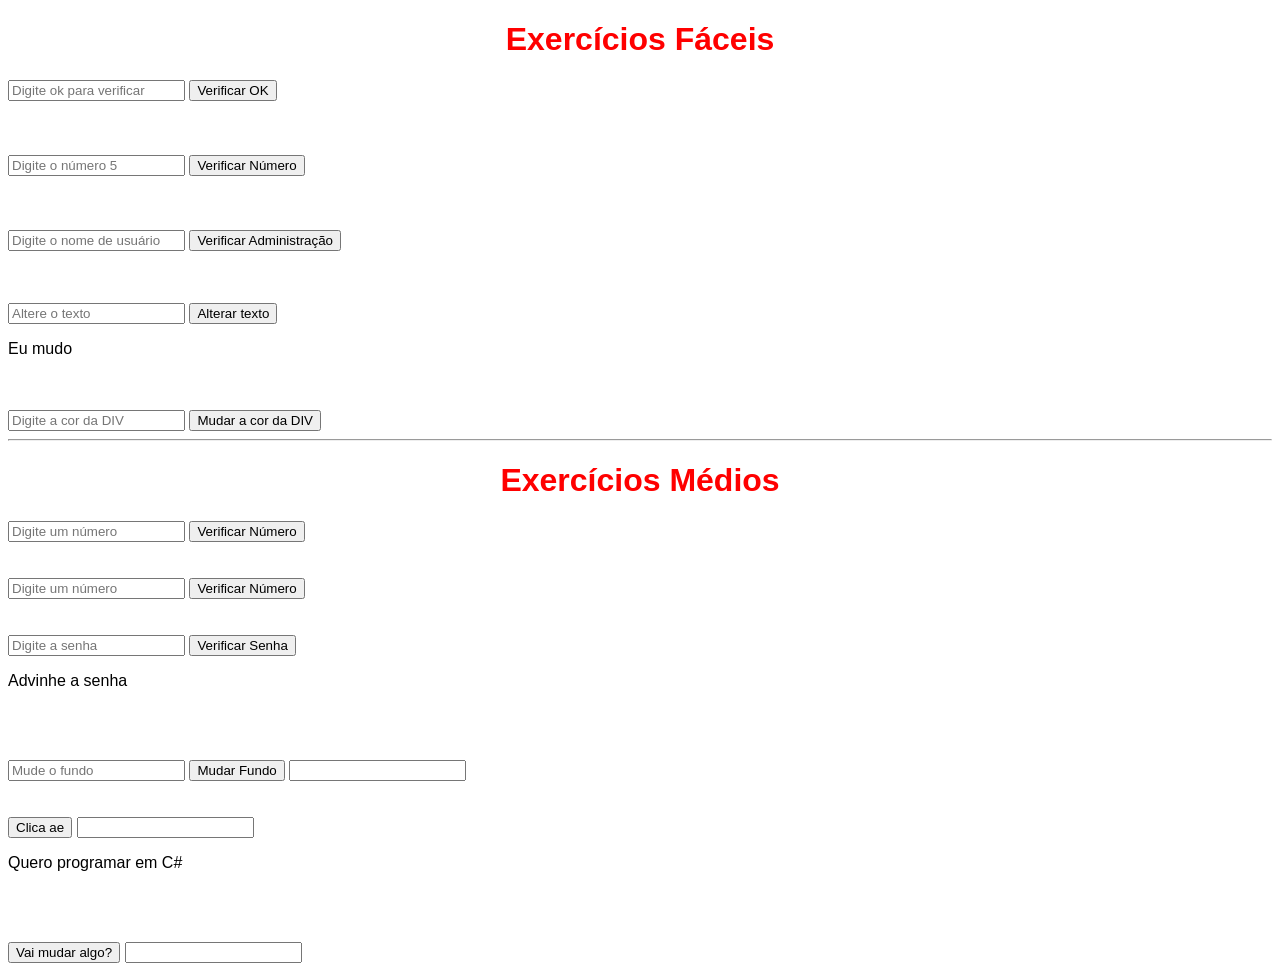
<file: javascript2/index.html>
<!DOCTYPE html>
<html lang="pt-br">

<head>
    <meta charset="UTF-8">
    <meta name="viewport" content="width=device-width, initial-scale=1.0">
    <title>AtvdJS02</title>
    <link rel="stylesheet" href="style.css">
</head>

<body>
    <main>
        <h1>Exercícios Fáceis</h1>

        <input type="text" id="ok" placeholder="Digite ok para verificar">
        <button onclick="averiguar()">Verificar OK</button> <br>
        <br>
        <br>
        <br>

        <input type="text" id="num5" placeholder="Digite o número 5">
        <button onclick="vernum5()">Verificar Número</button> <br>
        <br>
            <br>
        <br>

        <input type="text" id="admsupremo" placeholder="Digite o nome de usuário">
        <button onclick="veradmsupremo()">Verificar Administração</button>
        <p id="resultadoadm"></p>
        <br>
            <br>
        
        <input type="text" id="testar" placeholder="Altere o texto">
        <button onclick="alterartexto()">Alterar texto</button>
        <p id="elemuda">Eu mudo</p>
        <br>
            <br>

        <div id="divzinha">
            <input type="text" id="divazul" placeholder="Digite a cor da DIV">
            <button onclick="mudarcor()">Mudar a cor da DIV</button>
        </div>
                
        <hr>

        <h1>Exercícios Médios</h1>

        <input type="number" id="averiguarnumero10" placeholder="Digite um número">
        <button onclick="numbermaiorque10()">Verificar Número</button>
        <br>
            <br>
        <br>

        <input type="number" id="menor50" placeholder="Digite um número">
        <button onclick="numbermenorque50()">Verificar Número</button>
        <br>
            <br>   
        <br>

        <input type="text" id="versenha" placeholder="Digite a senha">
        <button onclick="versenha()">Verificar Senha</button>
        <p id="resultadosenha">Advinhe a senha</p>
        <br>
            <br>   
        <br>

        <input type="text" id="fundoescuro" placeholder="Mude o fundo">
        <button onclick="mudarfundo()">Mudar Fundo</button>

        <input type="text">

    <br>
        <br>
    <br>

    <button onclick="lucas2()">Clica ae</button>
    <input type="number" id="cld">
    <p id="ldc3">Quero programar em C#</p>

    <br>
        <br>
    <br>

    <button onclick="slaoxe()">Vai mudar algo?</button>
    <input type="text" id="cesar244">

    </main>
    <script src="script.js"></script>
</body>

</html>
</file>
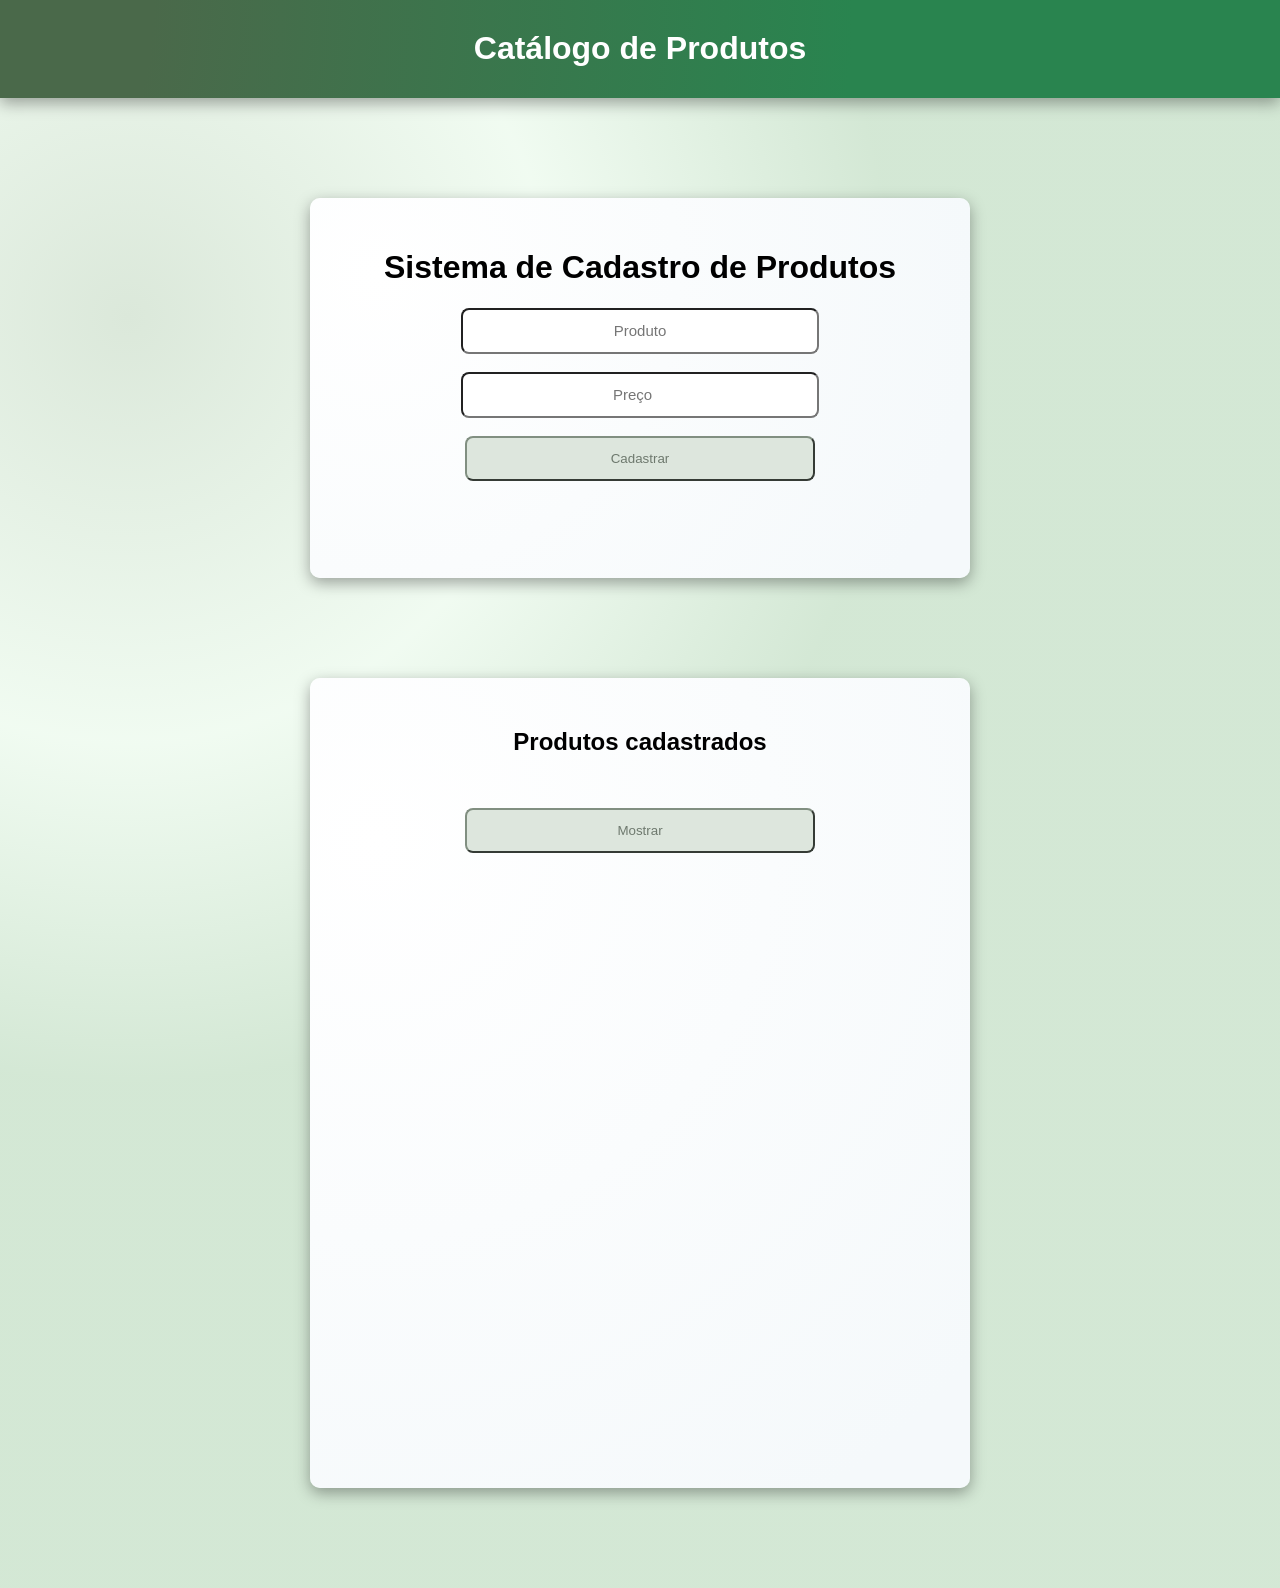
<file: javascript4/index.html>
<!DOCTYPE html>
<html lang="pt-br">

<head>
    <meta charset="UTF-8">
    <meta name="viewport" content="width=device-width, initial-scale=1.0">
    <title>JS4</title>
    <link rel="stylesheet" href="style.css">
</head>

<body>

    <header>
        <h1>Catálogo de Produtos</h1>
    </header>
    <div class="bulbasaur">
        <h1>Sistema de Cadastro de Produtos</h1>
        <input type="text" id="produto" placeholder="Produto" class="moltres">
        <br>      
        <input type="number" id="preco" placeholder="Preço" class="moltres">
        <br>
        <button onclick="cadastro()" class="zapdos">Cadastrar</button>
        <p id="mensagem"></p>
    </div>

    <div class="ivysaur">
        <h2>Produtos cadastrados</h2>
        <ul id="listaProdutos"></ul>
        <button onclick="mostrar()" class="zapdos">Mostrar</button>
        <p id="quantidade"></p>
        <br>
        <p id="itens"></p>
        
        
    </div>

    <script src="script.js"></script>
</body>

</html>
</file>
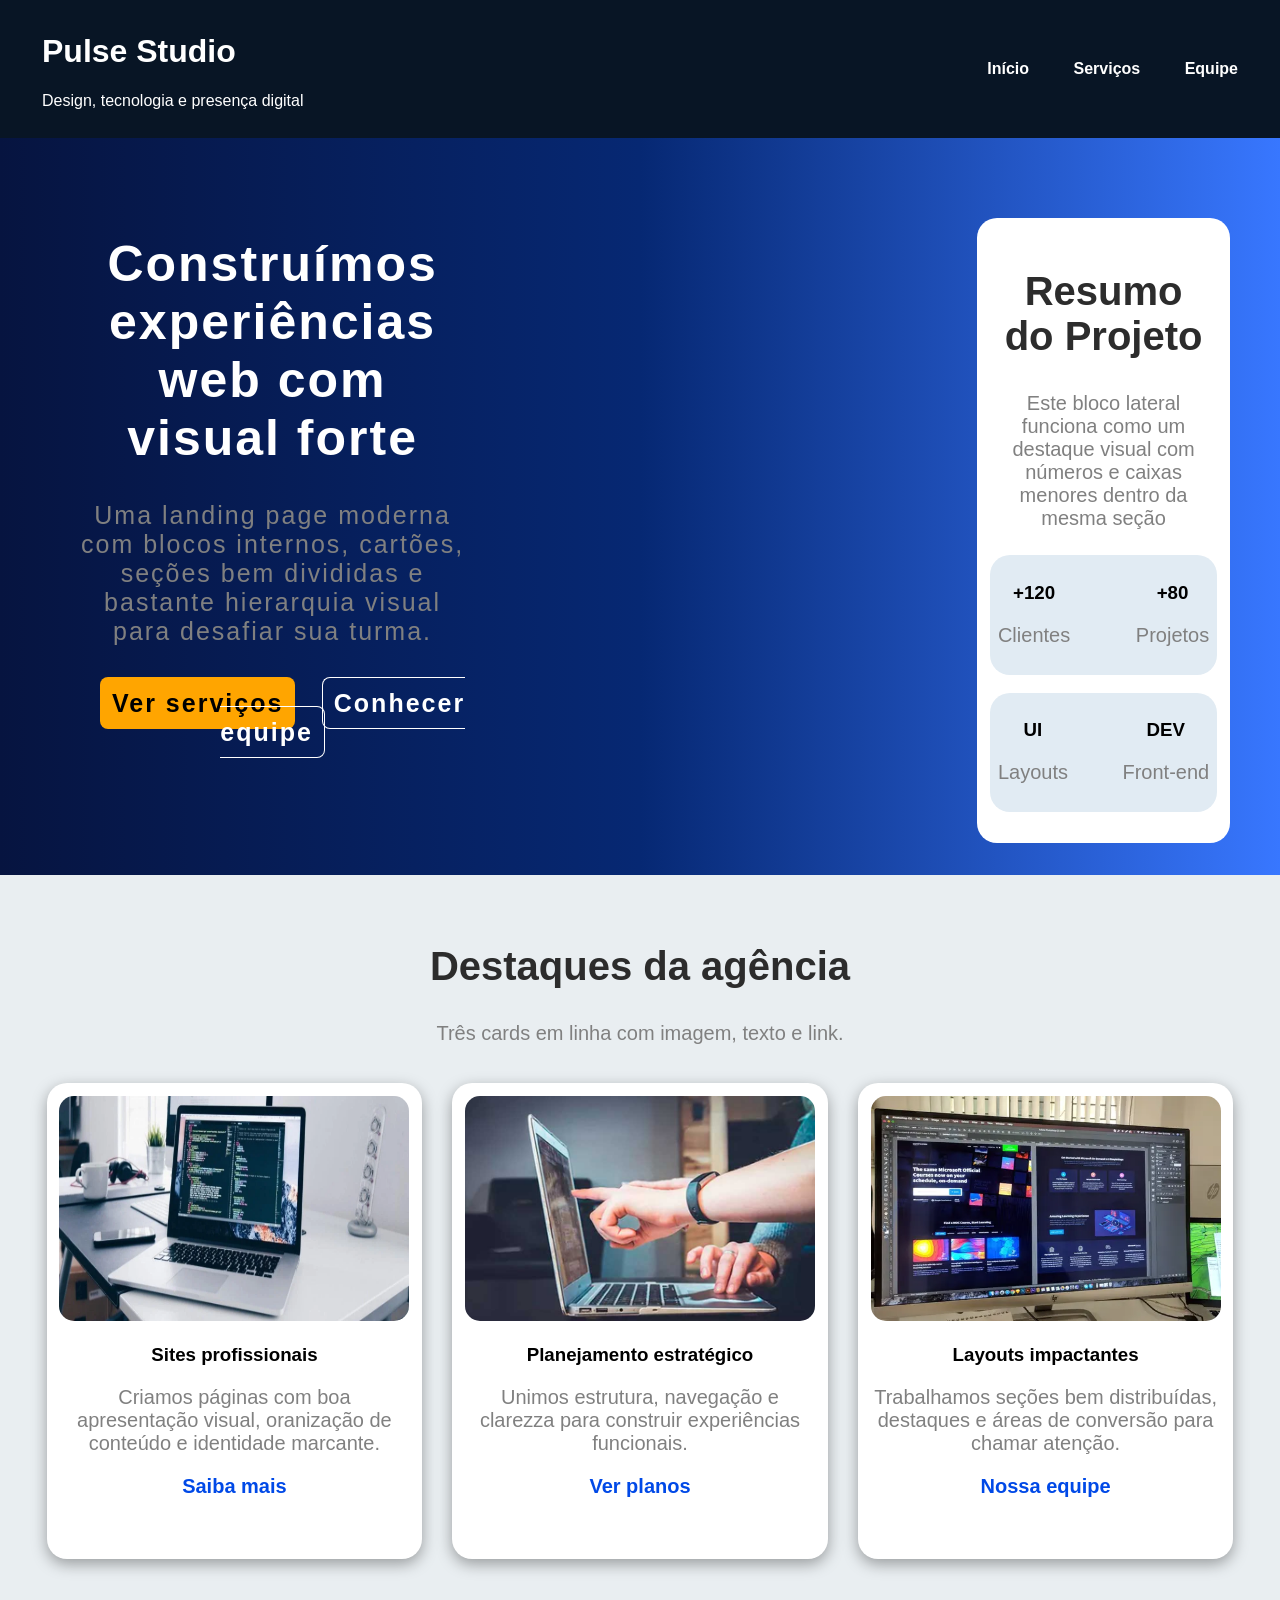
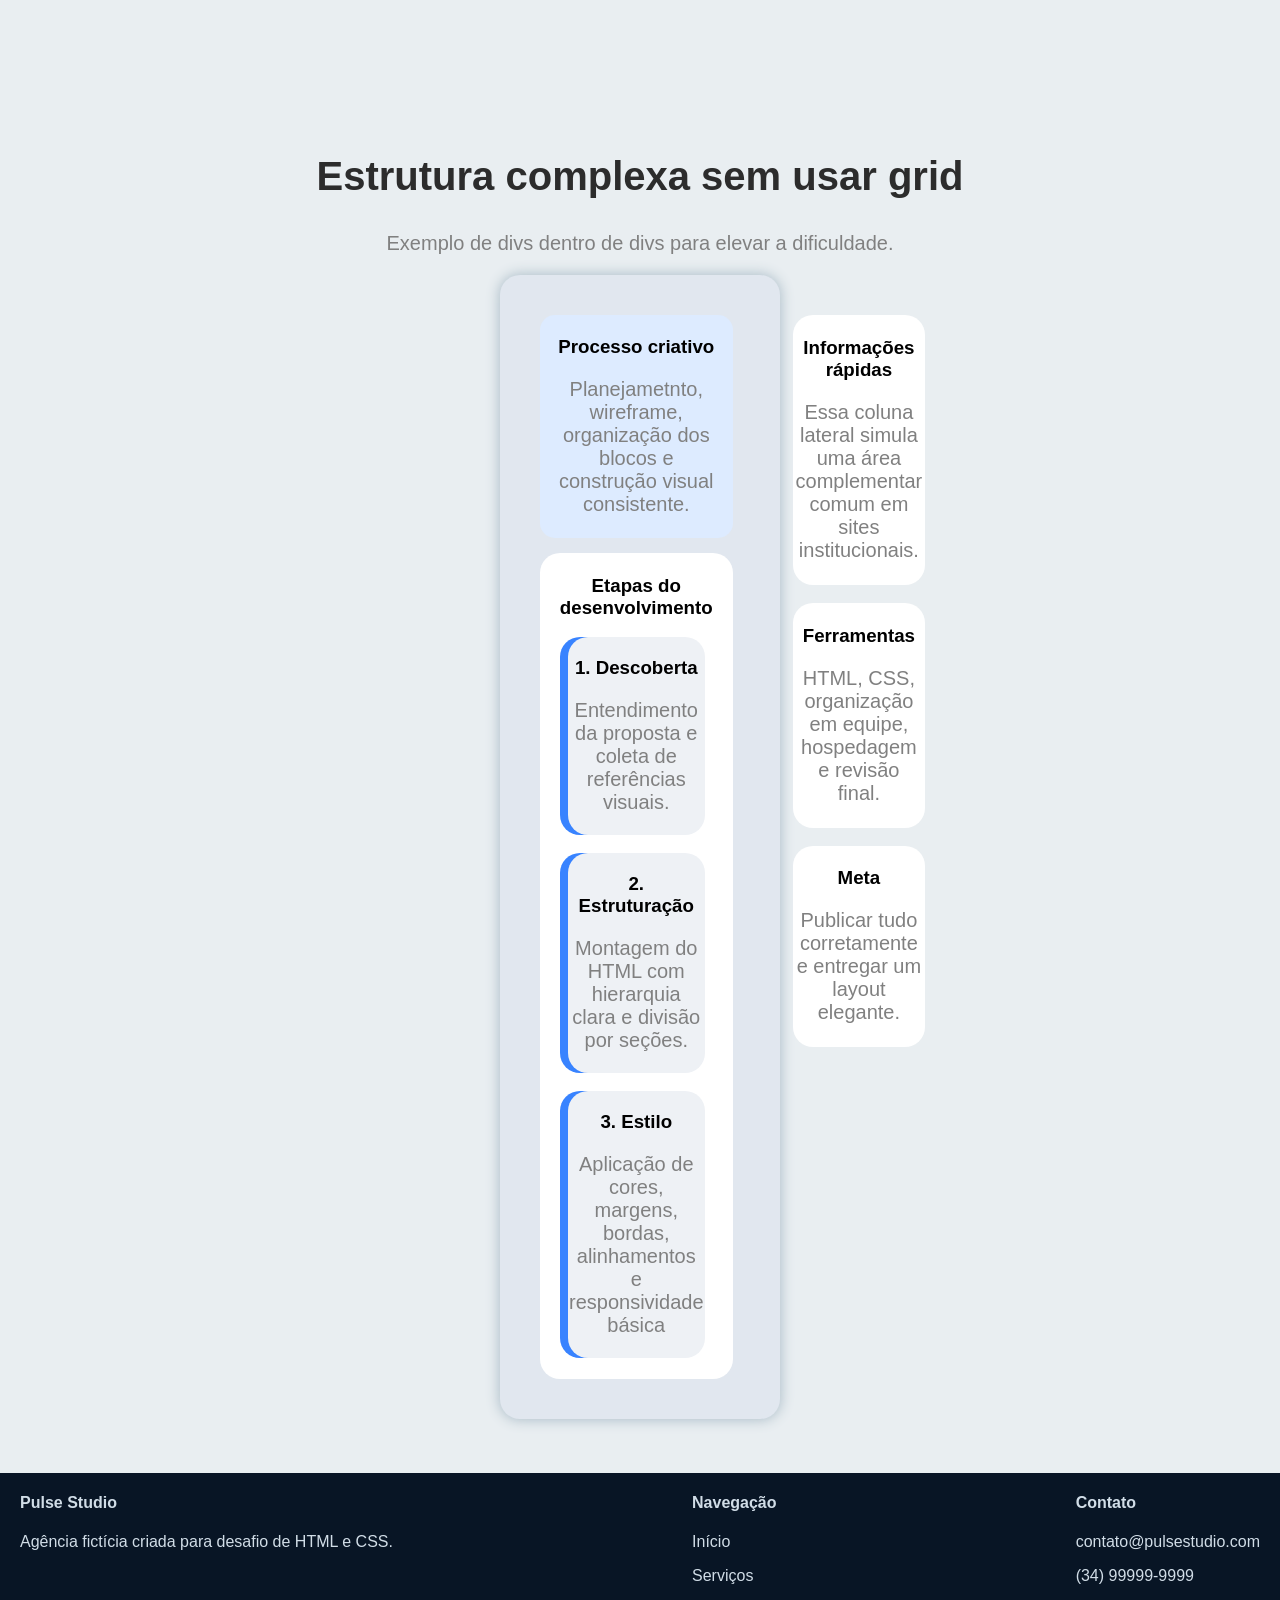
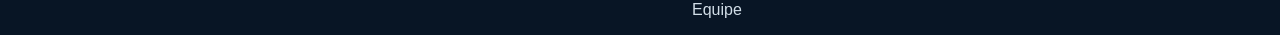
<file: tarefacss4/index.html>
<!DOCTYPE html>
<html lang="pt-br">

<head>
    <meta charset="UTF-8">
    <meta name="viewport" content="width=device-width, initial-scale=1.0">
    <title>Início</title>
    <link rel="stylesheet" href="index.css">
</head>

<body>
    <div class="topo">
        <header>
            <h1>Pulse Studio</h1>
            <p>Design, tecnologia e presença digital</p>
        </header>

        <nav>
            <strong><a href="index.html">Início</a>
                <a href="servicos.html">Serviços</a>
                <a href="equipe.html">Equipe</a></strong>
        </nav>
    </div>

    <main>
        <div class="quadradao">
            <div class="refs">
                <h1>Construímos experiências web com visual forte</h1>
                <p>Uma landing page moderna com blocos internos, cartões, seções bem divididas e bastante hierarquia
                    visual para desafiar sua turma. </p>
                <br>
                <strong> <a href="#" class="service">Ver serviços</a>
                    <a href="#" class="equipe">Conhecer equipe</a> </strong>
            </div>

            <div class="direita">
                <div class="direita1">
                    <h2>Resumo do Projeto</h2>
                    <p>Este bloco lateral funciona como um destaque visual com números e caixas menores dentro da mesma
                        seção</p>
                </div>

                <div class="direita2">
                    <div class="esq">
                        <h3>+120</h3>
                        <p>Clientes</p>
                    </div>
                    <div>
                        <h3 class="dir">+80</h3>
                        <p>Projetos</p>
                    </div>
                </div>
                <br>
                <div class="direita3">
                    <div class="esq">
                        <h3>UI</h3>
                        <p>Layouts</p>
                    </div>
                    <div class="dir">
                        <h3>DEV</h3>
                        <p>Front-end</p>
                    </div>
                </div>
                <br>
            </div>

        </div>
        <br><br>
        <h2>Destaques da agência</h2>
        <p>Três cards em linha com imagem, texto e link.</p>
        <br>
        <div class="tricard">
            <div class="card">
                <img src="img\img1.webp">
                <h3>Sites profissionais</h3>
                <p>Criamos páginas com boa apresentação visual, oranização de conteúdo e identidade marcante.</p>
                <strong><a href="index.html">Saiba mais</a></strong>
            </div>

            <div class="card">
                <img src="img\img2.jpg">
                <h3>Planejamento estratégico</h3>
                <p>Unimos estrutura, navegação e clarezza para construir experiências funcionais.</p>
                <strong><a href="servicos.html">Ver planos</a></strong>
            </div>

            <div class="card">
                <img src="img\img3.webp">
                <h3>Layouts impactantes</h3>
                <p>Trabalhamos seções bem distribuídas, destaques e áreas de conversão para chamar atenção.</p>
                <strong><a href="equipe.html">Nossa equipe</a></strong>
            </div>
        </div>
        <br><br><br><br><br><br><br><br><br>
        <h2>Estrutura complexa sem usar grid</h2>
        <p>Exemplo de divs dentro de divs para elevar a dificuldade.</p>

        <div class="area">
            <div class="esquerda">
                <div class="PC">
                    <h3>Processo criativo</h3>
                    <p>Planejametnto, wireframe, organização dos blocos e construção visual consistente.</p>

                </div>

                <div class="etapas">
                    <h3>Etapas do desenvolvimento</h3>
                
                    <div class="etapa1">
                        <h3>1. Descoberta</h3>
                        <p>Entendimento da proposta e coleta de referências visuais.</p>
                    </div>
<br>
                    <div class="etapa1">
                        <h3>2. Estruturação</h3>
                        <p>Montagem do HTML com hierarquia clara e divisão por seções.</p>
                    </div>
                    <br>
                    <div class="etapa1">
                        <h3>3. Estilo</h3>
                        <p>Aplicação de cores, margens, bordas, alinhamentos e responsividade básica</p>
                    </div>
                    <br>
                </div>
            </div>

            <div class="areadireita">
                <div class="areadir1">
                    <h3>Informações rápidas</h3>
                    <p>Essa coluna lateral simula uma área complementar comum em sites institucionais.</p>
                </div>
                <br>

                <div class="areadir1">
                    <h3>Ferramentas</h3>
                    <p>HTML, CSS, organização em equipe, hospedagem e revisão final.</p>
                </div>
                <br>

                <div class="areadir1">
                    <h3>Meta</h3>
                    <p>Publicar tudo corretamente e entregar um layout elegante.</p>
                </div>
            </div>
        </div>
<br><br><br>
    </main>

    <footer>
        <div class="footerarea">
            <div class="footer1">
                <h4>Pulse Studio</h4>
                <p>Agência fictícia criada para desafio de HTML e CSS.</p>
            </div>

            <div class="footer2">
                <h4>Navegação</h4>
                <p><a href="#">Início</a></p>
                <p><a href="#">Serviços</a></p>
                <p><a href="#">Equipe</a></p>
            </div>

            <div class="footer3">
                <h4>Contato</h4>
                <p>contato@pulsestudio.com</p>
                <p>(34) 99999-9999</p>
            </div>
        </div>
    </footer>

</body>

</html>
</file>
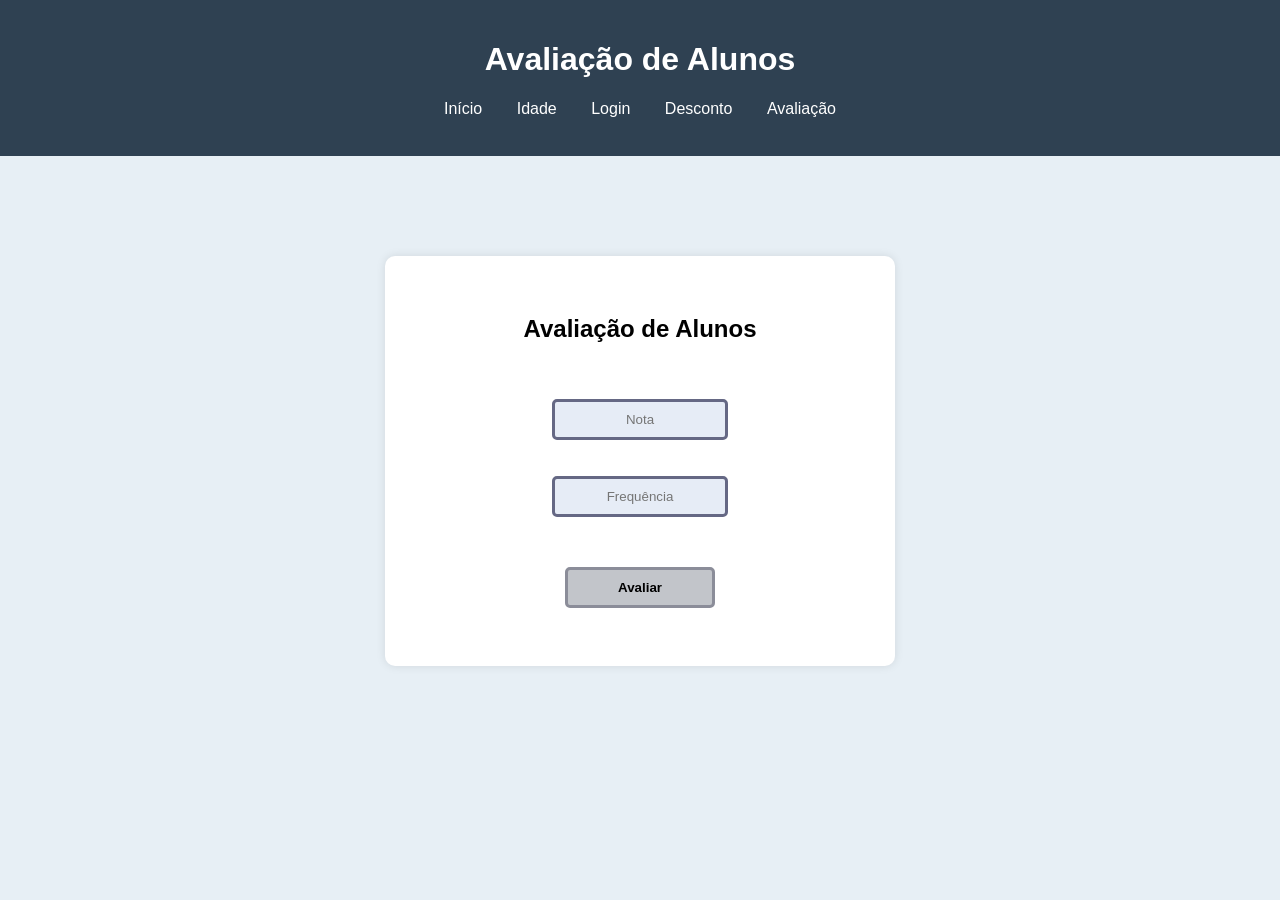
<file: javascript3/avaliacao.html>
<!DOCTYPE html>
<html lang="pt-br">
<head>
    <meta charset="UTF-8">
    <meta name="viewport" content="width=device-width, initial-scale=1.0">
    <title>Avaliação de Alunos</title>
    <link rel="stylesheet" href="style.css">
</head>
<body>
    <div class="header">
        <header>
            <h1>Avaliação de Alunos</h1>
        </header>
        <nav>
            <strong></strong> <a href="index.html">Início</a>
            <a href="idade.html">Idade</a>
            <a href="login.html">Login</a>
            <a href="desconto.html">Desconto</a>
            <a href="avaliacao.html">Avaliação</a>
        </nav>
        <br>
    </div>

    <div class="caixa2">
        <h2>Avaliação de Alunos</h2>
        <br><br>
        <input type="text" id="nota" placeholder="Nota" class="kyogre">
        <br><br>
        <input type="text" id="frequencia" placeholder="Frequência" class="kyogre">
        <p id="resultado4" class="jirachi"> </p>
            <br>
        <button onclick="Avaliar()" class="jigglypuff"><strong>Avaliar</strong></button>
        <br>
    </div>







    <script src="script.js"></script>
</body>
</html>
</file>
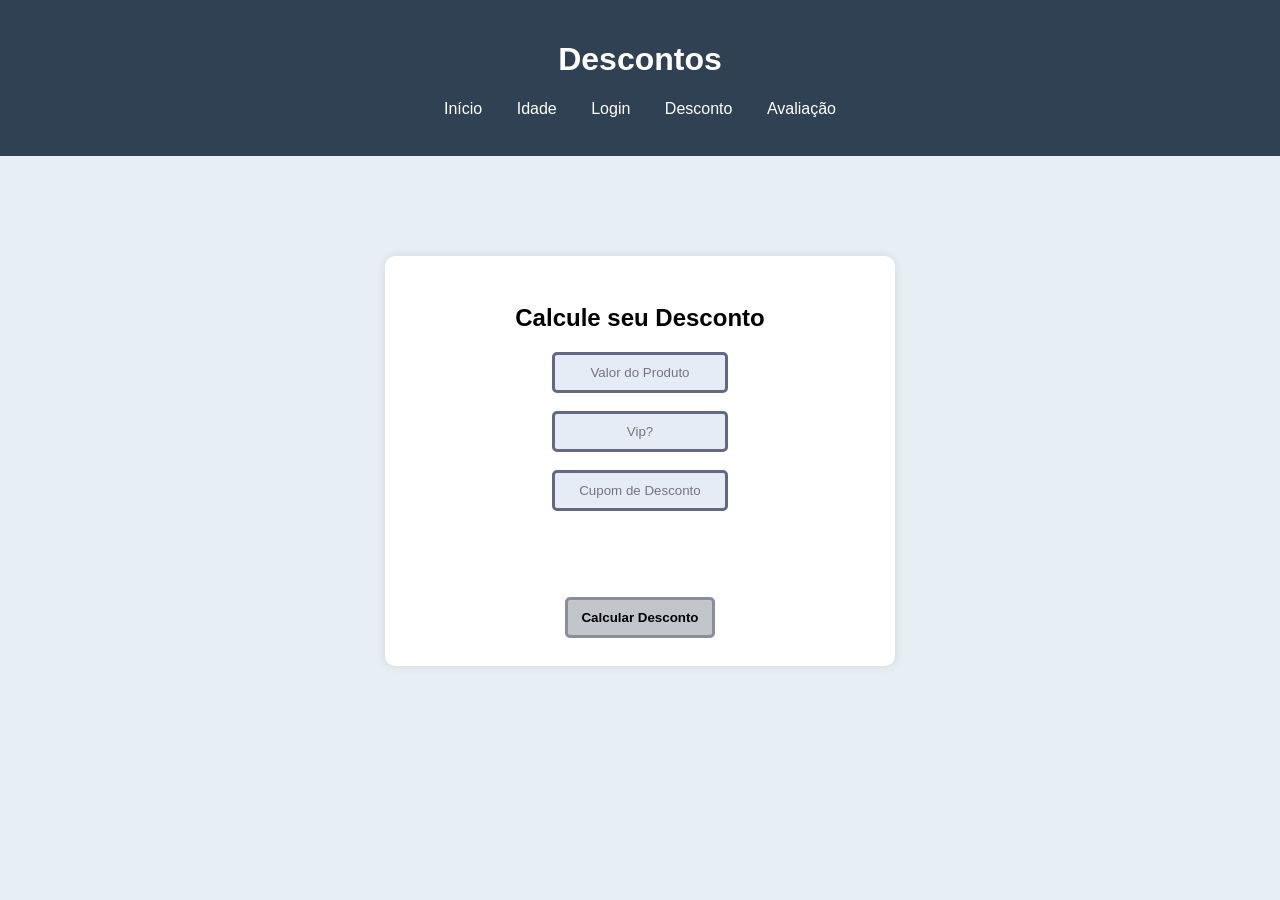
<file: javascript3/desconto.html>
<!DOCTYPE html>
<html lang="pt-br">

<head>
    <meta charset="UTF-8">
    <meta name="viewport" content="width=device-width, initial-scale=1.0">
    <title>Desconto</title>
    <link rel="stylesheet" href="style.css">
</head>

<body>

    <div class="header">
        <header>
            <h1>Descontos</h1>
        </header>
        <nav>
            <strong></strong> <a href="index.html">Início</a>
            <a href="idade.html">Idade</a>
            <a href="login.html">Login</a>
            <a href="desconto.html">Desconto</a>
            <a href="avaliacao.html">Avaliação</a>
        </nav>
        <br>
    </div>

    <div class="caixa2">
        <h2>Calcule seu Desconto</h2>
        <input type="text" placeholder="Valor do Produto" class="kyogre" id="valorProduto">
        <br>
        <input type="text" placeholder="Vip?" class="kyogre" id="vip">
        <br>
        <input type="text" placeholder="Cupom de Desconto" class="kyogre" id="cupom">
        <br> 
        <p id="pDesconto" class="jirachi"></p>
        <br><br>
        <button onclick="pikachu()" class="jigglypuff"><strong>Calcular Desconto</strong></button>
    </div>





    <script src="script.js"></script>
</body>

</html>
</file>
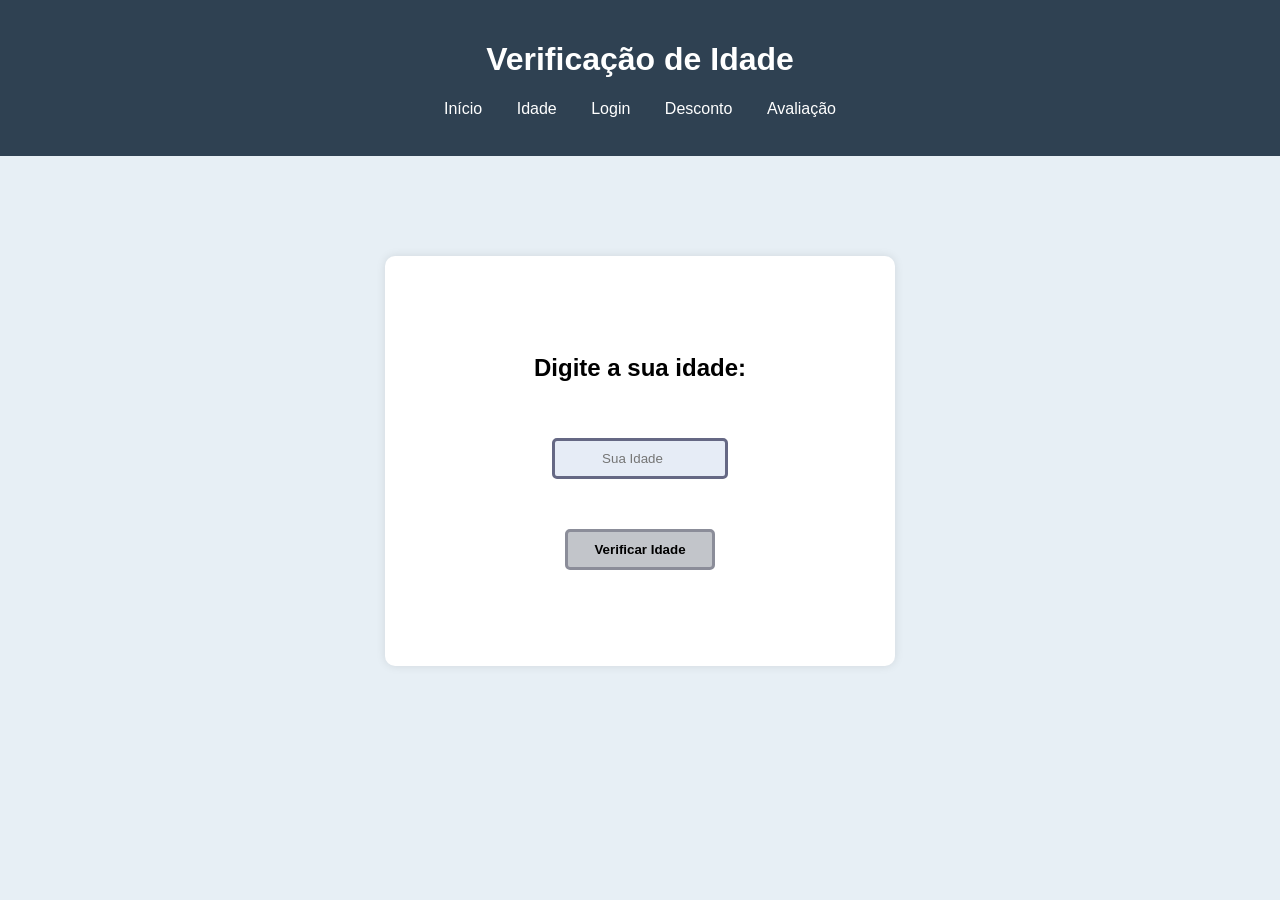
<file: javascript3/idade.html>
<!DOCTYPE html>
<html lang="pt-br">
<head>
    <meta charset="UTF-8">
    <meta name="viewport" content="width=device-width, initial-scale=1.0">
   <link rel="stylesheet" href="style.css">
    <title>Verificação de Idade</title>
</head>
<body>
    <div class="header">
        <header>
            <h1>Verificação de Idade</h1>
        </header>
        <nav>
            <strong></strong> <a href="index.html">Início</a>
            <a href="idade.html">Idade</a>
            <a href="login.html">Login</a>
            <a href="desconto.html">Desconto</a>
            <a href="avaliacao.html">Avaliação</a>
        </nav>
        <br>
    </div>

    <div class="caixa2">
    
        <h2>Digite a sua idade:</h2>
        <br><br>
        <input type="number" id="idade" placeholder="Sua Idade" class="kyogre">
        <p id="resultado" class="jirachi"> </p>
            <br>
        <button onclick="VerificarIdade()" class="jigglypuff"><strong>Verificar Idade</strong></button>
        <br>
    </div>

<script src="script.js"></script>

</body>
</html>
</file>
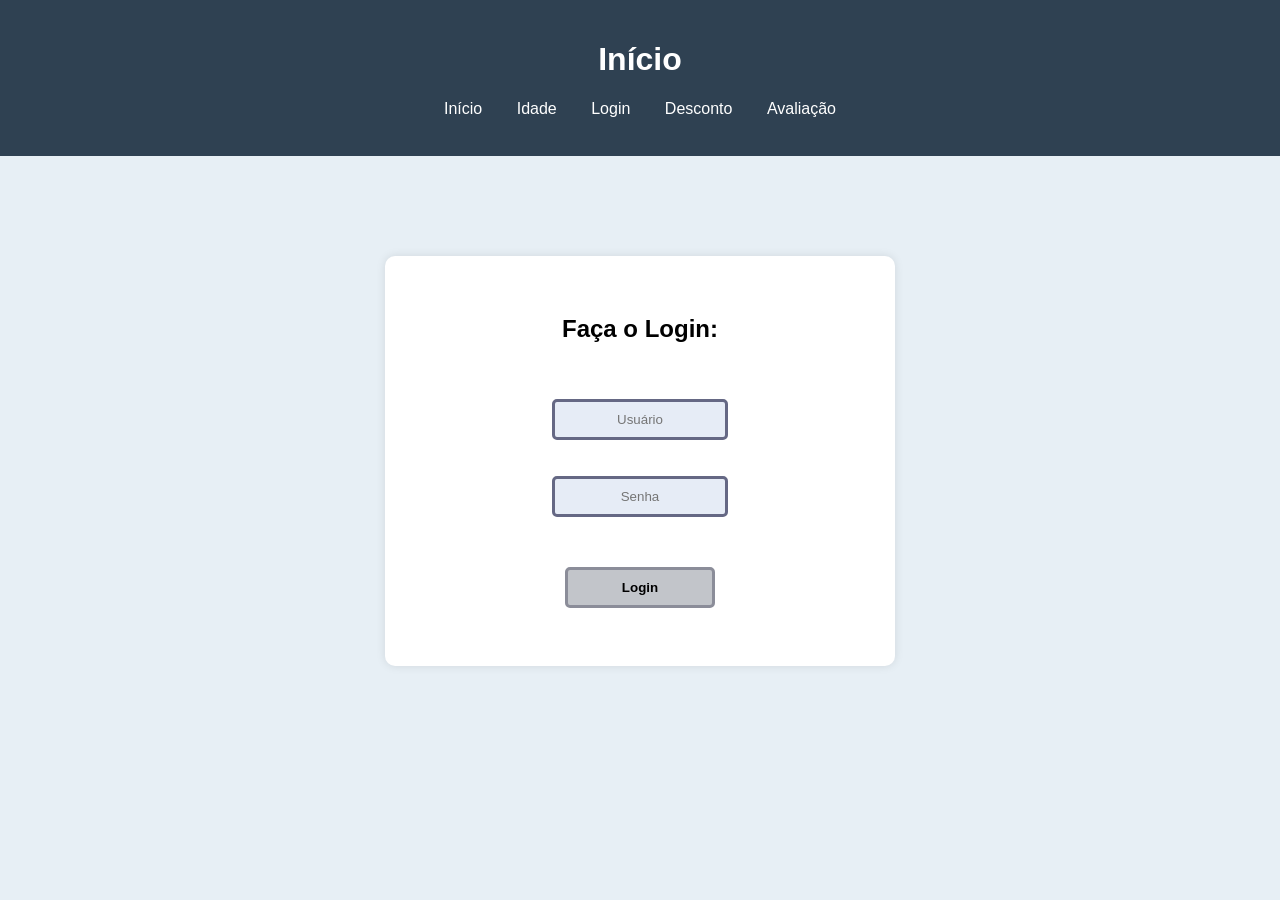
<file: javascript3/login.html>
<!DOCTYPE html>
<html lang="pt-br">
<head>
    <meta charset="UTF-8">
    <meta name="viewport" content="width=device-width, initial-scale=1.0">
    <title>Login</title>
    <link rel="stylesheet" href="style.css">
</head>
<body>
    <div class="header">
        <header>
            <h1>Início</h1>
        </header>
        <nav>
            <strong></strong> <a href="index.html">Início</a>
            <a href="idade.html">Idade</a>
            <a href="login.html">Login</a>
            <a href="desconto.html">Desconto</a>
            <a href="avaliacao.html">Avaliação</a>
        </nav>
        <br>
    </div>

    <div class="caixa2">
        <h2>Faça o Login:</h2>
        <br><br>
        <input type="text" id="usuario" placeholder="Usuário" class="kyogre">
        <br><br>
        <input type="password" id="senha" placeholder="Senha" class="kyogre">
        <p id="resultado2" class="jirachi"> </p>
            <br>
        <button onclick="Hooh()" class="jigglypuff"><strong>Login</strong></button>
        <br>
    </div>



    <script src="script.js"></script>
</body>
</html>
</file>
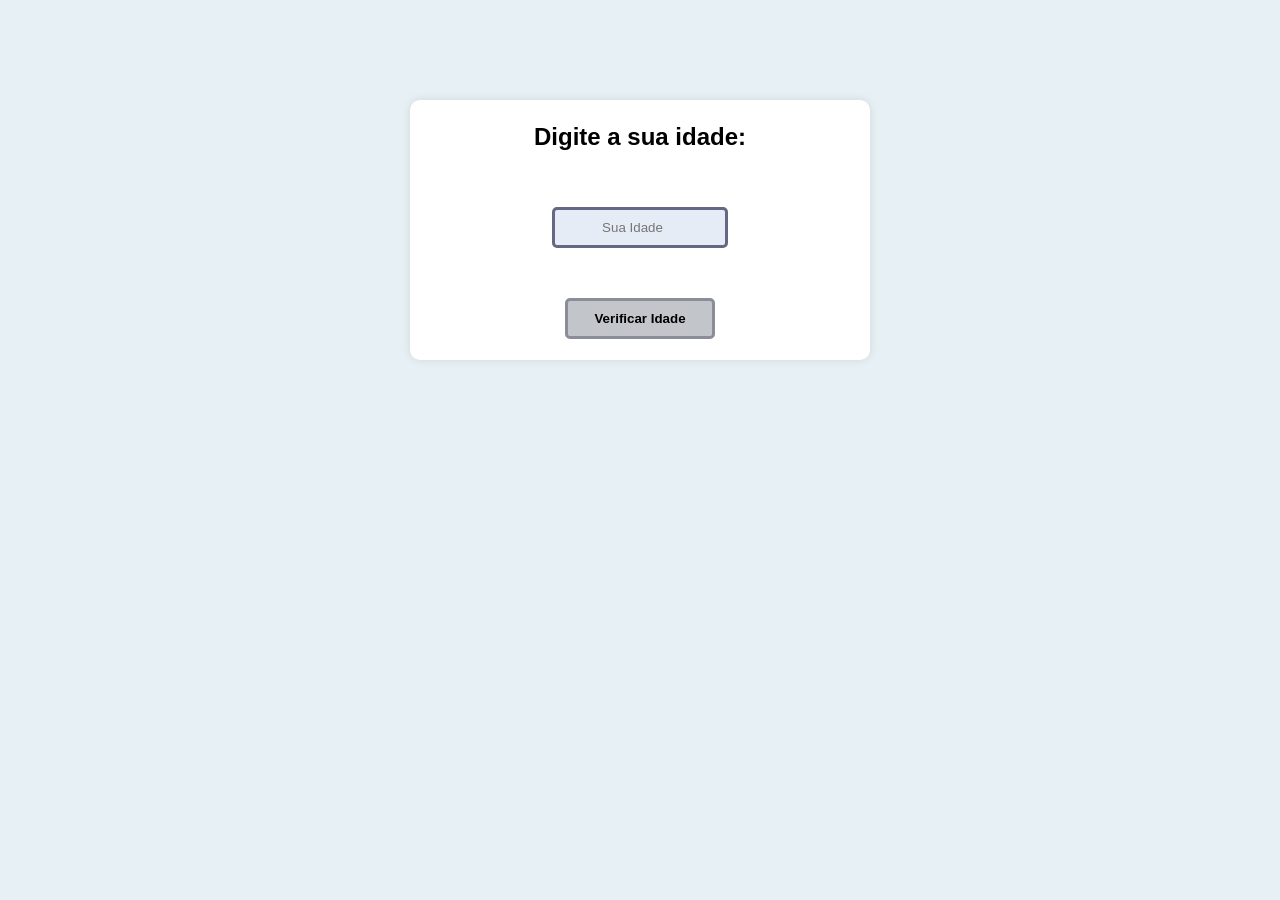
<file: JS03/idade.html>
<!DOCTYPE html>
<html lang="pt-br">

<head>
    <meta charset="UTF-8">
    <meta name="viewport" content="width=device-width, initial-scale=1.0">
    <title>0</title>
    <link rel="stylesheet" href="style.css">
</head>

<body>




    <div class="caixa">
    
        <h2>Digite a sua idade:</h2>
        <br><br>
        <input type="number" id="idade" placeholder="Sua Idade" class="kyogre">
        <p id="resultado" class="jirachi"> </p>
            <br>
        <button onclick="VerificarIdade()" class="jigglypuff"><strong>Verificar Idade</strong></button>
        <br>
    </div>







    <script src="script.js"></script>

</body>

</html>
</file>
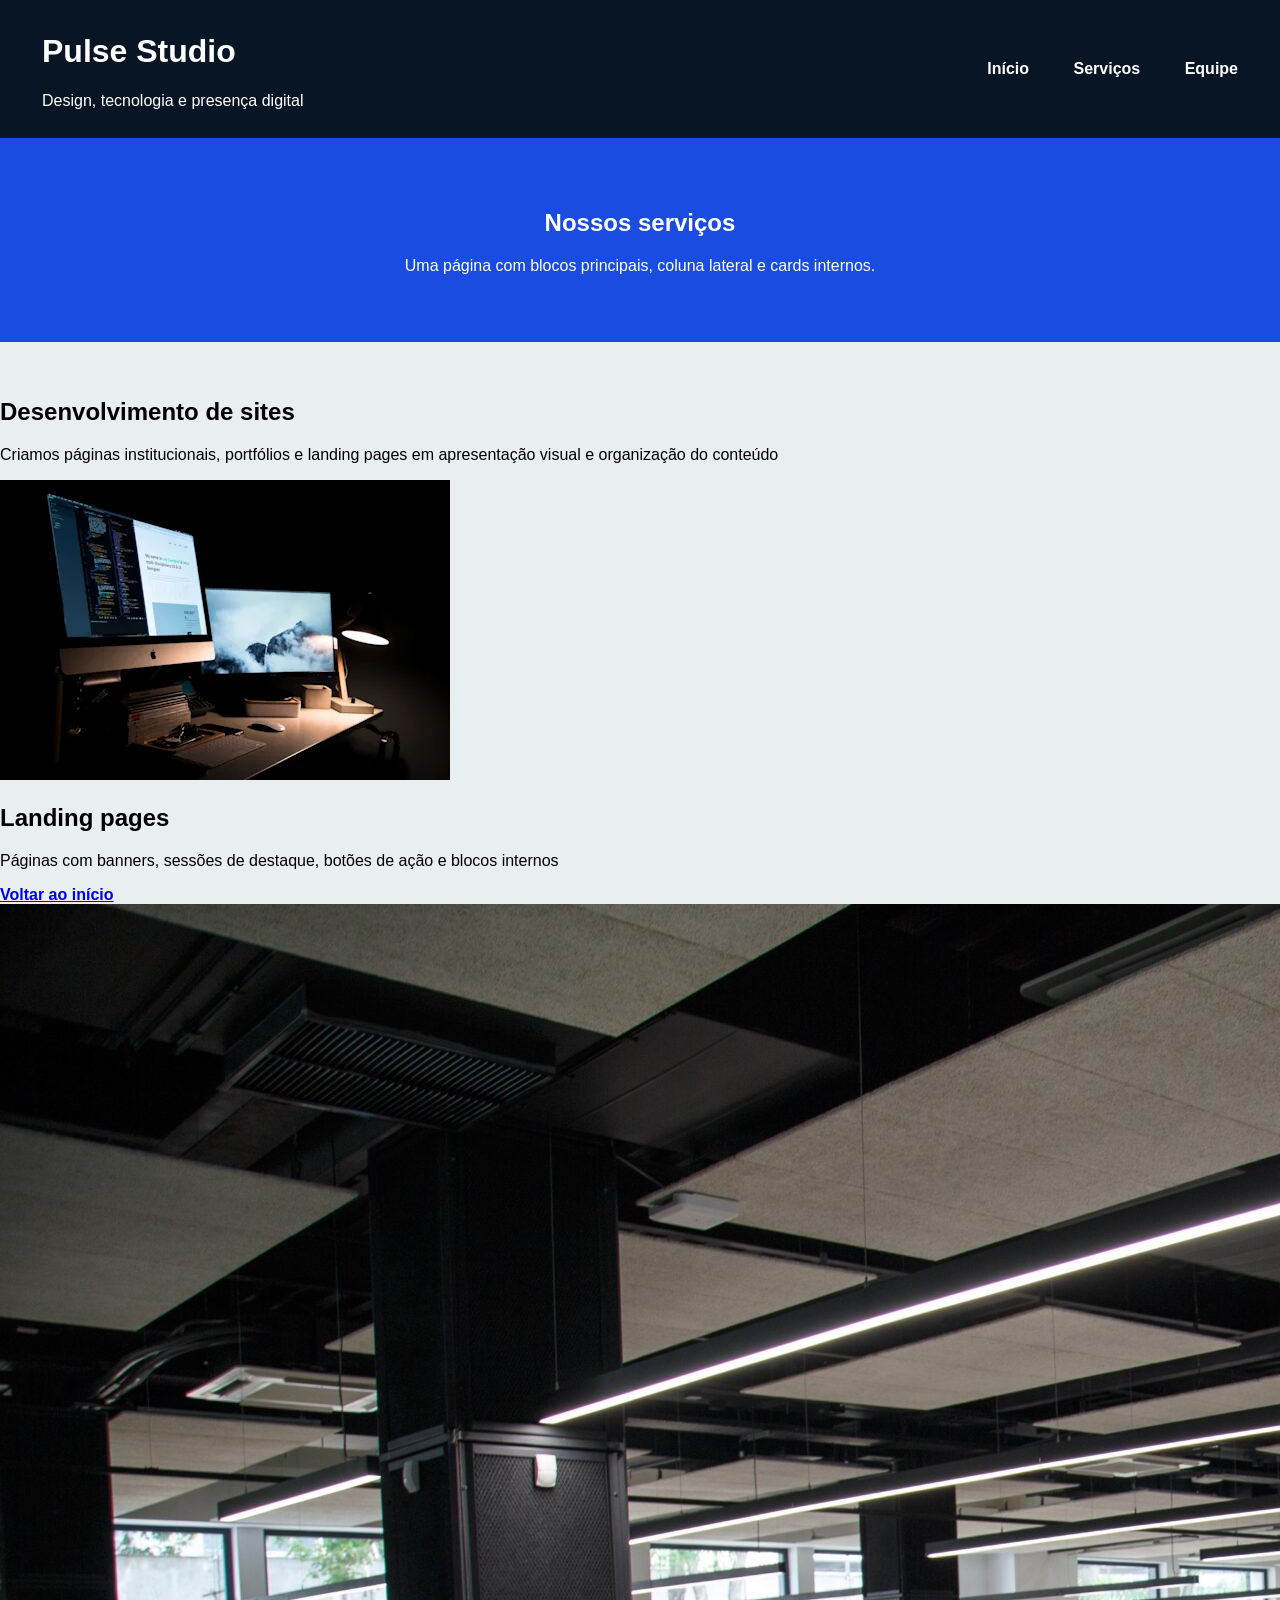
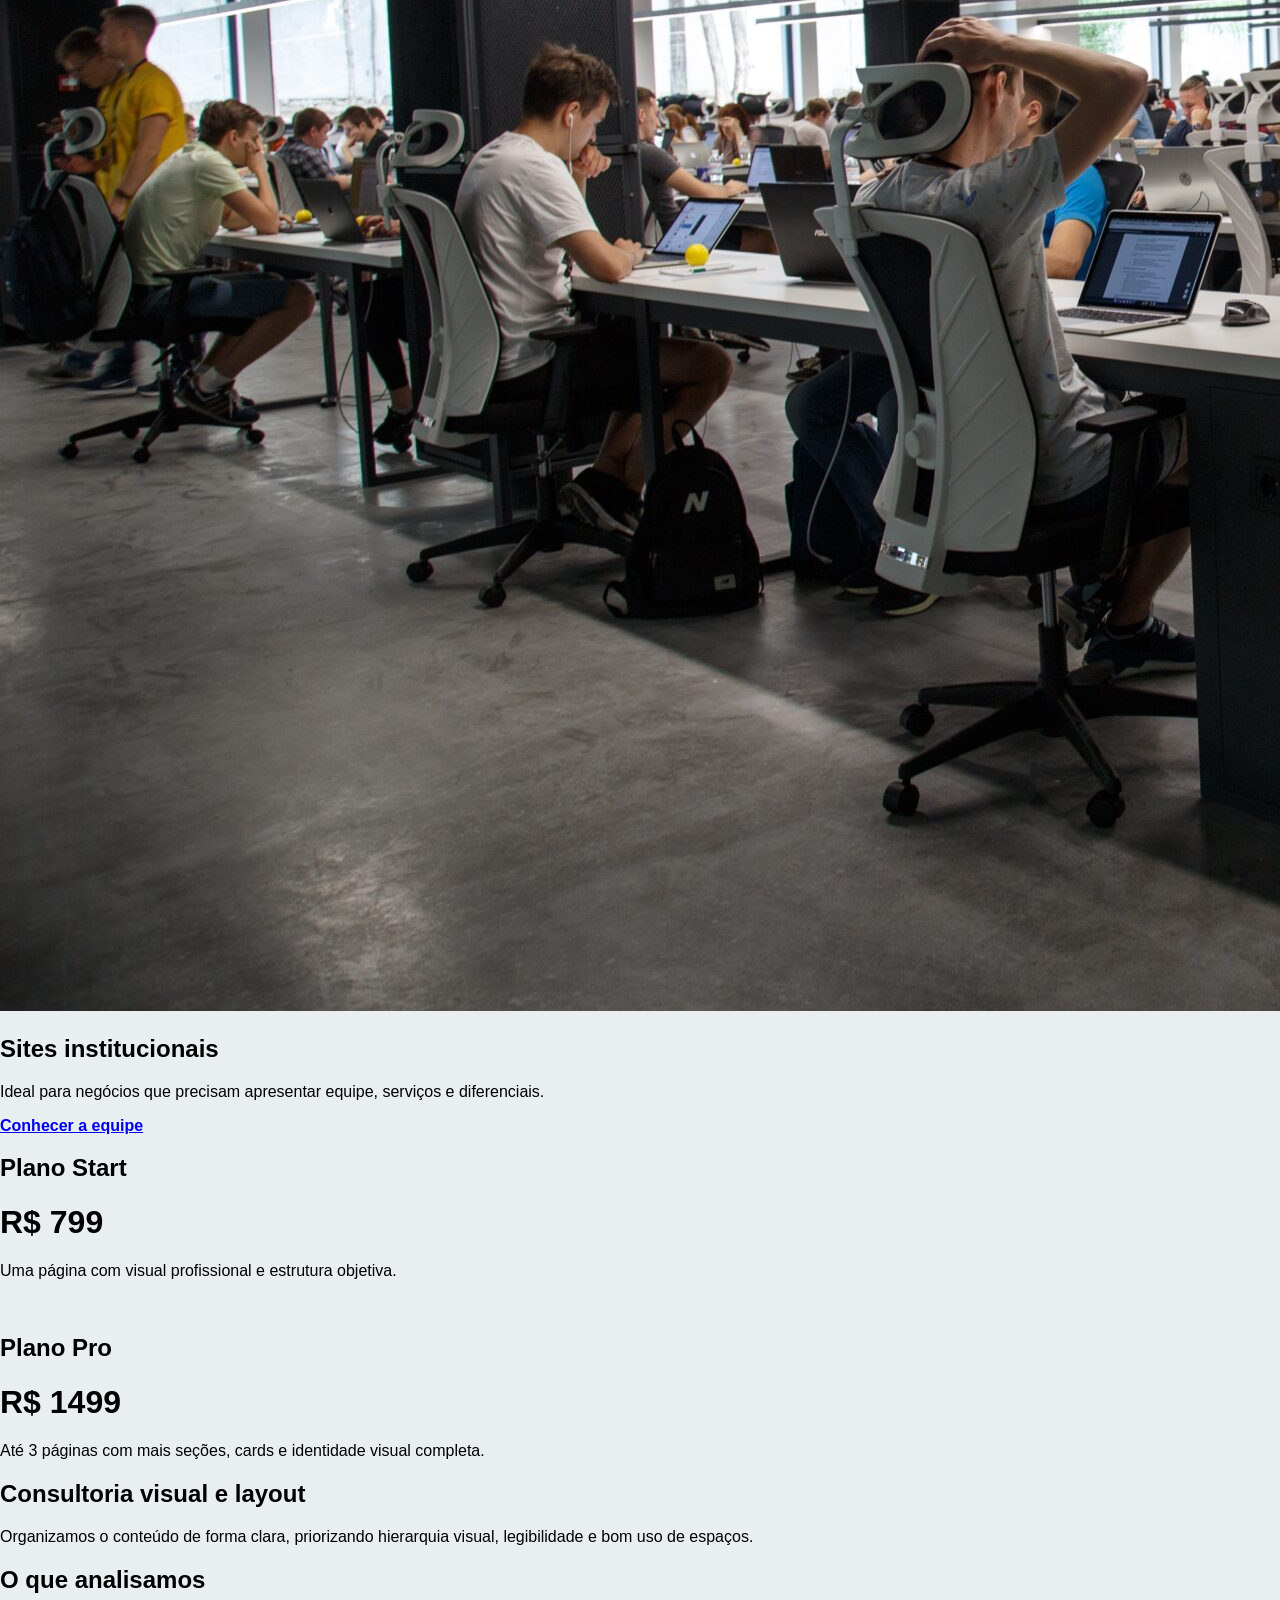
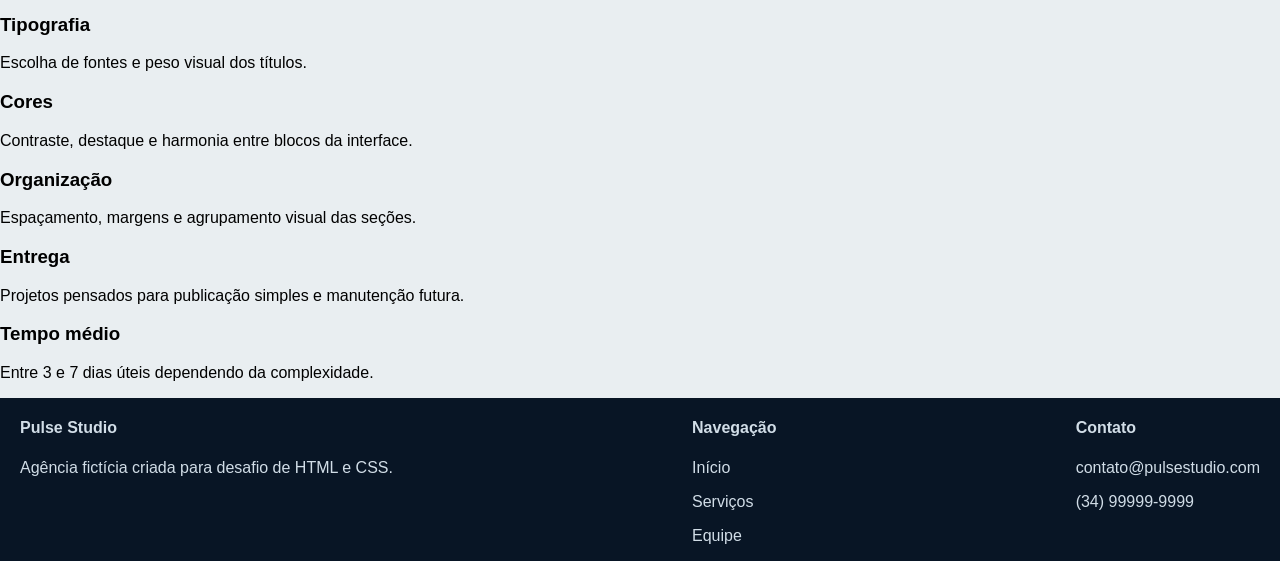
<file: tarefacss4/servicos.html>
<!DOCTYPE html>
<html lang="pt-br">

<head>
    <meta charset="UTF-8">
    <meta name="viewport" content="width=device-width, initial-scale=1.0">
    <title>Nossos Serviços</title>
    <link rel="stylesheet" href="servicos.css">
</head>

<body>
    <div class="topo">
        <header>
            <h1>Pulse Studio</h1>
            <p>Design, tecnologia e presença digital</p>
        </header>

        <nav>
            <strong><a href="index.html">Início</a>
                <a href="servicos.html">Serviços</a>
                <a href="equipe.html">Equipe</a></strong>
        </nav>
    </div>

    <div class="banner">
        <h2>Nossos serviços</h2>
        <p>Uma página com blocos principais, coluna lateral e cards internos.</p>
    </div>
    <br><br>
    <main>
        <div class="dev">
            <div class="bicard">
                <h2>Desenvolvimento de sites</h2>
                <p>Criamos páginas institucionais, portfólios e landing pages em apresentação visual e organização do
                    conteúdo</p>
                <div class="card">
                    <img src="img\pag2 img1.webp">
                    <h2>Landing pages</h2>
                    <p>Páginas com banners, sessões de destaque, botões de ação e blocos internos</p>
                    <strong> <a href="index.html">Voltar ao início</a></strong>
                </div>

                <div class="card">
                    <img src="img\pag2 img2.webp">
                    <h2>Sites institucionais</h2>
                    <p>Ideal para negócios que precisam apresentar equipe, serviços e diferenciais.</p>
                    <strong> <a href="equipe.html">Conhecer a equipe</a></strong>
                </div>

                <div class="plano">
                    <h2>Plano Start</h2>
                    <h1>R$ 799</h1>
                    <p>Uma página com visual profissional e estrutura objetiva.</p>
                </div>
                <br>
                <div class="plano">
                    <h2>Plano Pro</h2>
                    <h1>R$ 1499</h1>
                    <p>Até 3 páginas com mais seções, cards e identidade visual completa.</p>
                </div>
            </div>
        </div>

        <div class="consultoria">
            <h2>Consultoria visual e layout</h2>
            <p>Organizamos o conteúdo de forma clara, priorizando hierarquia visual, legibilidade e bom uso de espaços.
            </p>
            <div class="analise">
                <h2>O que analisamos</h2>
                <div class="analise1">
                    <h3>Tipografia</h3>
                    <p>Escolha de fontes e peso visual dos títulos.</p>
                </div>

                <div class="analise1">
                    <h3>Cores</h3>
                    <p>Contraste, destaque e harmonia entre blocos da interface.</p>
                </div>

                <div class="analise1">
                    <h3>Organização</h3>
                    <p>Espaçamento, margens e agrupamento visual das seções.</p>
                </div>
            </div>

            <div class="direita">
                <div class="entrega">
                    <h3>Entrega</h3>
                    <p>Projetos pensados para publicação simples e manutenção futura.</p>
                </div>

                <div class="tempo">
                    <h3>Tempo médio</h3>
                    <p>Entre 3 e 7 dias úteis dependendo da complexidade.</p>
                </div>
            </div>
        </div>
    </main>

    <footer>
        <div class="footerarea">
            <div class="footer1">
                <h4>Pulse Studio</h4>
                <p>Agência fictícia criada para desafio de HTML e CSS.</p>
            </div>

            <div class="footer2">
                <h4>Navegação</h4>
                <p><a href="#">Início</a></p>
                <p><a href="#">Serviços</a></p>
                <p><a href="#">Equipe</a></p>
            </div>

            <div class="footer3">
                <h4>Contato</h4>
                <p>contato@pulsestudio.com</p>
                <p>(34) 99999-9999</p>
            </div>
        </div>
    </footer>
</body>

</html>
</file>
<file: javascript2/style.css>
body {
    font-family: Arial, Helvetica, sans-serif;
}

h1 {
    text-align: center;
    color: red
}















let number = 10;
if (number == 10) {
    alert("O número é 10");
}

let nome = "Lucas Lima";
if (nome == "Lucas Lima") {
    alert("Lucas Lima");
}
</file>
<file: javascript4/style.css>
body {
    margin: 0px;
    padding: 0px;
    font-family: Arial, Helvetica, sans-serif;
    background-image: radial-gradient( circle 855px at 10% 20%,  rgba(219,232,218,1) 0%, rgba(232,249,233,0.63) 49.6%, rgba(186,218,188,0.63) 89.6% );
}

header {
    background-image: radial-gradient( circle 1031px at -14.1% 6.8%,  rgba(74,105,74,1) 32.3%, rgba(41,132,79,1) 100.2% );
    color: white;
    padding: 9px;
    text-align: center;
    box-shadow: rgba(0, 0, 0, 0.35) 0px 5px 15px;
}

.bulbasaur {
    width: 600px;
    height: 320px;
    background-image: radial-gradient( circle farthest-corner at 10% 20%,  rgba(255,255,255,1) 0%, rgba(245,249,251,1) 90% );
    margin: 100px auto;
    border-radius: 10px;
    box-shadow: rgba(0, 0, 0, 0.35) 0px 5px 15px;
    display: flex;
    flex-direction: column;
    align-items: center;
    padding: 30px;
}

.ivysaur {
    width: 600px;
    height: 750px;
    background-image: radial-gradient( circle farthest-corner at 10% 20%,  rgba(255,255,255,1) 0%, rgba(245,249,251,1) 90% );
    margin: 100px auto;
    border-radius: 10px;
    box-shadow: rgba(0, 0, 0, 0.35) 0px 5px 15px;
    display: flex;
    flex-direction: column;
    align-items: center;
    padding: 30px;
}


.moltres {
    height: 40px;
    width: 350px;
    text-align: center;
    font-size: 15px;
    border-radius: 8px;
}

.zapdos {
    height: 45px;
    width: 350px;
    background-color: rgb(221, 230, 221);
    border-color: rgb(129, 143, 129);
    border-radius: 8px;
    color: rgb(110, 121, 110);
}

.zapdos:hover {
    background-color: rgb(203, 216, 203) ;
    color: rgb(84, 97, 84);
}




.articuno {
    color: red;
    font-size: 20px;
}
</file>
<file: tarefacss4/index.css>
body {
    margin: 0;
    padding: 0;
    font-family: Arial, Helvetica, sans-serif;
    background-color: rgb(233, 238, 241);
}

header {
    color: white;
    margin: 10px;
    margin-left: 40px;
}

nav a{
    color: white;
    text-decoration: none;
    margin-right: 40px;
}

nav a:hover{
    color: rgb(176, 186, 197);
    font-size: 18px;
}


.topo {
    display: flex;
    background-color: rgb(8, 21, 37);
    flex-direction: row;
    align-items: center;
    justify-content: space-between;
    padding: 2px;
}

.quadradao {
    background: linear-gradient(90deg, #061440, #062873, #3877FF );
    display: flex;
    flex-direction: row;
    justify-content: space-between;
}

.refs {
    color: white;
    padding: 15px;
    padding-right: 40%;
    padding-left: 30px;
    padding-bottom: 10%;
    padding-top: 5%;
    letter-spacing: 2px;
    margin-left: 50px;
}

.refs h1 {
    font-size: 50px;
}

.refs p {
    font-size: 25px;
}

.service {
    color: black;
    background-color: orange;
    padding: 12px;
    border-radius: 8px;
    text-decoration: none;
    margin: 20px;
    font-size: 25px;
}

.service:hover {
    color: white;
    padding: 15px;
    background-color: orange;
    border-radius: 8px;
}

.equipe {
    color: white;
    border: solid 1px;
    padding: 11px;
    border-radius: 8px;
    text-decoration: none;
    font-size: 25px;
}

.equipe:hover {
    color: rgb(176, 186, 197);
    padding: 16px;

}


.direita {
    background-color: white;
    padding: 1%;
    border-radius: 20px;
    margin-right: 50px;
    height: 40%;
    margin-top: 80px;
    width: 80%;
}

.direita1 {
    padding: 5px;
}

.direita2 {
    background-color: rgb(225, 235, 243);
    border-radius: 20px;
    display: flex;
    justify-content: space-between;
    padding: 8px;
}

.direita3 {
    background-color: rgb(225, 235, 243);
    border-radius: 20px;
    display: flex;
    justify-content: space-between;
    padding: 8px;
}

main {
    text-align: center;
}

main h2 {
    font-size: 40px;
    color:rgb(44, 44, 44);
}

main p {
    font-size: 20px;
    color: gray;
}

.tricard {
    display: flex;
    justify-content: center;
    gap: 30px;
}

.card {
    width: 350px;
    height: 450px;
    background-color: white;
    padding: 1%;
    border-radius: 20px;
    box-shadow: rgba(0, 0, 0, 0.35) 0px 5px 15px;
}

.card a {
    text-decoration: none;
    color: #0049e7;
    font-size: 20px;
}

.card a:hover {
    color: #003bbb;
    font-size: 2px;
}

.card img{
    border-radius: 15px;
    width: 350px;
    height: 50%;
}

.area {
    background-color: #E1E7EF;
    padding: 40px;
    display: flex;
    margin-left: 500px;
    margin-right: 500px;
    border-radius: 20px;
    box-shadow: 0px 0px 13px 1px #adbec9;
}

.PC {
    background-color: #DDEBFF;
    padding: 2px;
    padding-right: 9px;
    padding-left: 9px;
    border-radius: 15px;
    margin-bottom: 15px;
    
}

.etapas {
    background-color: white;
    padding: 3px;
    border-radius: 20px;
}

.etapa1 {
    background-color: #eef1f5;
    padding: 1px;
    margin-left: 25px;
    margin-right: 25px;
    border-radius: 20px;
    box-shadow: -8px 0px 0px 0px #3883FF;
}

.areadir1 {
    background-color: white;
    padding: 3px;
    margin-left: 60px;
    border-radius: 20px;
}




.footerarea {
    background-color: rgb(8, 21, 37);
    display: flex;
    justify-content: space-between;
}

.footer1 {
    padding-left: 20px;
    color: rgb(209, 221, 231) ;
}

.footer2 {
    color: rgb(209, 221, 231);
}

.footer2 a{
    color: rgb(209, 221, 231);
    text-decoration: none;
    text-align: center;
}

.footer3 {
    padding-right: 20px;
    color: rgb(209, 221, 231);
}
</file>
<file: javascript3/style.css>
body {
    margin: 0px;
    padding: 0px;
    font-family: Arial, sans-serif;
    background-color: rgb(231, 239, 245);
}

.header {
    background-color: #2f4152;
    color: #fff;
    padding: 20px;
    text-align: center;
}

nav a {
    color: white;
    text-decoration: none;
    margin: 15px;
}

nav a:hover{
    font-size: 15px;

}

.caixa2 img {
    height: 350px;
    width: 450px;
    justify-items: center;
    border-radius: 15px;
    border-color: white;
    border: 4px solid white;
}


.caixa {
    width: 450px;
    height: 0px;
    background-color: rgb(255, 255, 255);
    margin: 100px auto;
    border-radius: 10px;
    box-shadow: 0px 0px 10px rgba(0, 0, 0, 0.1);
    display: flex;
    flex-direction: column;
    justify-content: center;
    align-items: center;
    padding: 30px;
}

.kyogre {
    width: 150px;
    text-align: center;
    background-color: rgb(230, 236, 246);
    padding: 10px;
    border-radius: 5px;
    border: 3px solid;
    border-color: rgb(101, 104, 132);
}

.jigglypuff {
    width: 150px;
    text-align: center;
    background-color: rgb(194, 197, 202);
    padding: 10px;
    border-radius: 5px;
    border: 3px solid;
    border-color: rgb(139, 141, 153);
}

.jigglypuff:hover {
    width: 160px;
}

.jirachi {
    color: red;
}

.caixa2 {
    width: 450px;
    height: 350px;
    background-color: rgb(255, 255, 255);
    margin: 100px auto;
    border-radius: 10px;
    box-shadow: 0px 0px 10px rgba(0, 0, 0, 0.1);
    display: flex;
    flex-direction: column;
    justify-content: center;
    align-items: center;
    padding: 30px;
}
</file>
<file: JS03/style.css>
body {
    margin: 0;
    padding: 0;
    font-family: Arial, Helvetica, sans-serif;
    background-color: rgb(231, 240, 244);
}

.caixa {
    width: 400px;
    height: 200px;
    background-color: rgb(255, 255, 255);
    margin: 100px auto;
    border-radius: 10px;
    box-shadow: 0px 0px 10px rgba(0, 0, 0, 0.1);
    display: flex;
    flex-direction: column;
    justify-content: center;
    align-items: center;
    padding: 30px;
}

.kyogre {
    width: 150px;
    text-align: center;
    background-color: rgb(230, 236, 246);
    padding: 10px;
    border-radius: 5px;
    border: 3px solid;
    border-color: rgb(101, 104, 132);
}

.jigglypuff {
    width: 150px;
    text-align: center;
    background-color: rgb(194, 197, 202);
    padding: 10px;
    border-radius: 5px;
    border: 3px solid;
    border-color: rgb(139, 141, 153);
}

.jigglypuff:hover {
    width: 160px;
}

.jirachi {
    color: red;
}
</file>
<file: tarefacss4/servicos.css>
body {
    margin: 0;
    padding: 0;
    font-family: Arial, Helvetica, sans-serif;
    background-color: rgb(233, 238, 241);
}

header {
    color: white;
    margin: 10px;
    margin-left: 40px;
}

nav a{
    color: white;
    text-decoration: none;
    margin-right: 40px;
}

nav a:hover{
    color: rgb(176, 186, 197);
    font-size: 18px;
}

.topo {
    display: flex;
    background-color: rgb(8, 21, 37);
    flex-direction: row;
    align-items: center;
    justify-content: space-between;
    padding: 2px;
}

.banner {
    background-color: #1b4ce1;
    padding: 4%;
    color: white;
    text-align: center;
}











.footerarea {
    background-color: rgb(8, 21, 37);
    display: flex;
    justify-content: space-between;
}

.footer1 {
    padding-left: 20px;
    color: rgb(209, 221, 231) ;
}

.footer2 {
    color: rgb(209, 221, 231);
}

.footer2 a{
    color: rgb(209, 221, 231);
    text-decoration: none;
    text-align: center;
}

.footer3 {
    padding-right: 20px;
    color: rgb(209, 221, 231);
}
</file>
